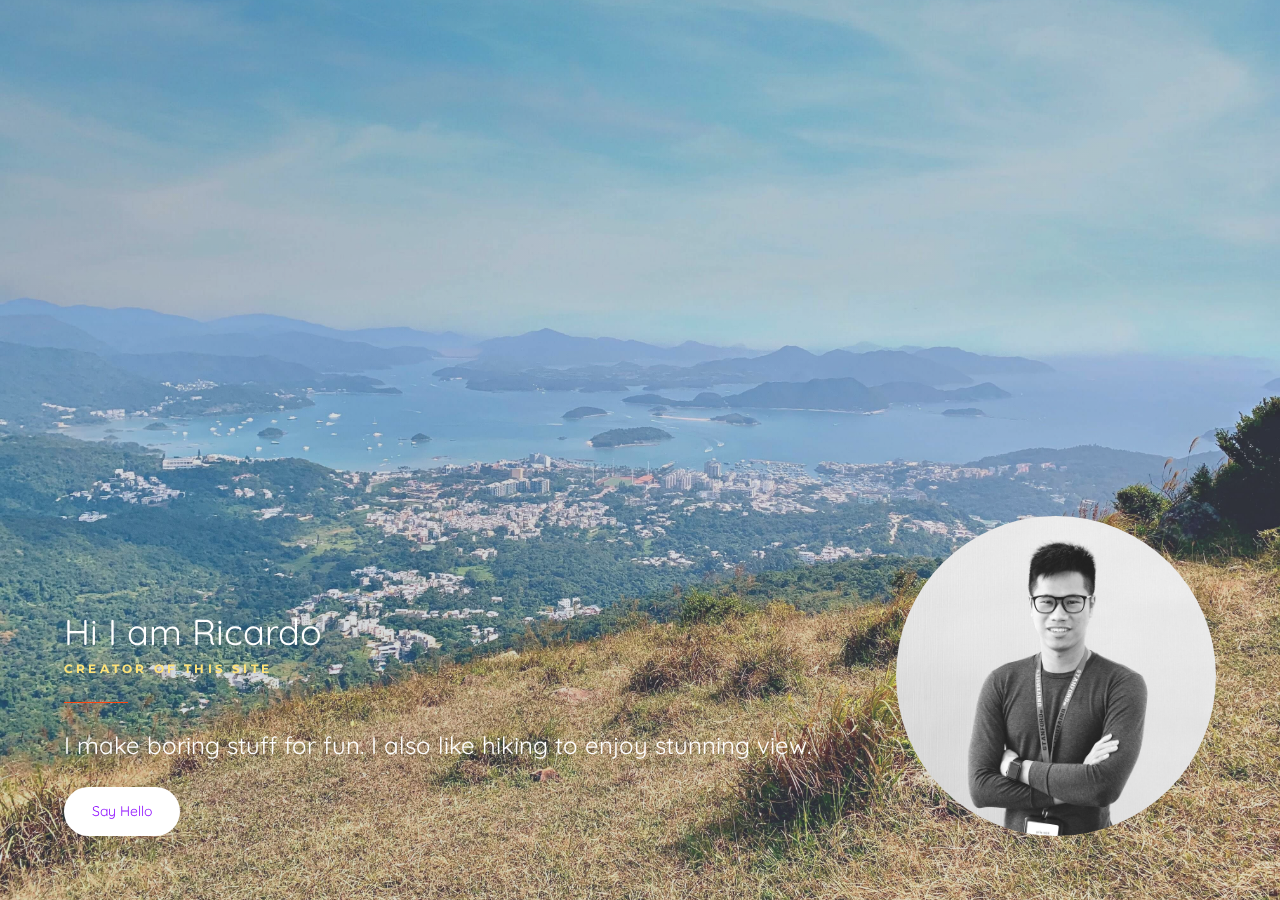
<file: ricardo.html>
<!DOCTYPE html>
<html>
  <head>
    <meta charset="utf-8" />
    <meta http-equiv="X-UA-Compatible" content="IE=edge" />
    <meta name="viewport" content="width=device-width, initial-scale=1" />
    <title>Ricardo Hui - Creator of This Site</title>
    <link
      href="https://fonts.googleapis.com/css?family=Montserrat|Quicksand"
      rel="stylesheet"
    />
    <link rel="stylesheet" type="text/css" href="css/minireset.min.css" />
    <link rel="stylesheet" type="text/css" href="css/main.css" />
  </head>
  <body>
    <div class="wallpaper"></div>
    <div class="content">
      <aside class="side">
        <figure class="picture">
          <div class="picture-shawdow"></div>
          <img
            src="images/ricardo.jpg"
            alt="Portrait of Ricardo Hui"
            srcset="
              images/ricardo.jpg    1x,
              images/ricardo@2x.jpg 2x,
              images/ricardo@3x.jpg 3x
            "
            width="320"
            height="320"
            id="pictureImage"
            class="picture-image"
          />
        </figure>
      </aside>
      <main class="about">
        <h1 class="name">Hi I am Ricardo</h1>
        <p class="job">Creator of This Site</p>
        <hr class="hr" />
        <div class="description">
          <p>
            I make boring stuff for fun. I also like hiking to enjoy stunning
            view.
          </p>
        </div>
        <div class="contact">
          <a href="mailto:inbox@ricardohui.com" class="button">Say Hello</a>
        </div>
      </main>
    </div>
  </body>
</html>
</file>
<file: css/main.css>
/* 1. Global */
html {
  background-color: #5f45bb;
  background-image: linear-gradient(to bottom right, #5585a9, #a798a9);
  color: #fff;
  font-family: "Quicksand", sans-serif;
  font-size: 16px;
  -moz-osx-font-smoothing: grayscale;
  -webkit-font-smoothing: antialiased;
  line-height: 1.5;
  min-height: 100vh;
  min-width: 300px;
  overflow-x: hidden;
  text-shadow: 0 3px 5px rgba(0, 0, 0, 0.1);
}

a {
  color: currentColor;
  cursor: pointer;
  text-decoration: none;
}

/*2. Shared */
.wallpaper,
.picture-shadow,
.picture-image {
  display: block;
  height: 100%;
  left: 0;
  top: 0;
  width: 100%;
}
.job {
  font-family: "Montserrat", "Quicksand", sans-serif;
  letter-spacing: 0.2rem;
  text-transform: uppercase;
}

.button,
.social a {
  transform-origin: center;
  transition-duration: 100ms;
}
/* 3. Specific*/

.button {
  background-color: #fff;
  border-radius: 239442px;
  box-shadow: 0 1rem 2rem rgba(0, 0, 0, 0, 2);
  color: #9013fe;
  display: inline-block;
  font-size: 0.875rem;
  line-height: 1;
  padding: 1.24em 2em;
  text-shadow: none;
  transition-property: box-shadow, transform;
  user-select: none;
  vertical-align: top;
  white-space: top;
  white-space: nowrap;
  will-change: box-shadow, transform;
}
.button:hover {
  box-shadow: 0 1.5rem 3rem rgba(0, 0, 0, 0.2);
  transform: scale(1.05) translateY(-3px);
}
.hr {
  background-color: #ff470f;
  border: none;
  content: "";
  height: 1px;
  margin-bottom: 1.5rem;
  margin-top: 1.5rem;
  transform-origin: center left;
  width: 4rem;
}
.description {
  font-size: 1.5rem;
}
.contact {
  display: inline-block;
  margin-top: 1.5rem;
  vertical-align: top;
}
.job {
  color: #ffe479;
  font-size: 0.75rem;
  font-weight: bold;
}
.wallpaper {
  background-image: url("../images/saikung.jpg");
  background-position: center;
  background-size: cover;
  opacity: 0.7;
  position: fixed;
}

.content {
  display: flex;
  position: relative;
  min-height: 100vh;
}

.side {
  max-height: 20rem;
  max-width: 20rem;
}
.about {
  max-height: 26rem;
}

.picture {
  padding-top: 100%;
  position: relative;
  width: 100%;
}

.picture-shadow {
  border-radius: 290485px;
  background-image: radial-gradient(#000, 0%, rgba(0, 0, 0, 0) 70%);
  position: absolute;
  top: 10%;
}
.name {
  font-size: 2.25rem;
  line-height: 1.125;
  margin-bottom: 0.5rem;
}
.picture-image {
  border-radius: 290486px;
  position: absolute;
}
/*Responsiveness*/

@media screen and (max-width: 799px) {
  .content {
    flex-direction: column;
    justify-content: center;
    align-items: center;
    padding: 5rem 3rem;
  }
  .wallpaper {
    opacity: 0.2;
  }

  .side {
    margin-bottom: 3rem;
    width: 100%;
  }
}

@media screen and (min-width: 800px) {
  .content {
    align-items: flex-end;
    justify-content: space-around;
    justify-content: space-evenly;
    padding: 4rem;
  }
  .side {
    flex-grow: 0;
    flex-shrink: 0;
    height: 20rem;
    margin-left: 4rem;
    order: 2;
    width: 20rem;
  }
  .about {
    flex-grow: 1;
    flex-shrink: 1;
  }
}
</file>
<file: css/minireset.min.css>
/*! minireset.css v0.0.3 | MIT License | github.com/jgthms/minireset.css */html,body,p,ol,ul,li,dl,dt,dd,blockquote,figure,fieldset,legend,textarea,pre,iframe,hr,h1,h2,h3,h4,h5,h6{margin:0;padding:0}h1,h2,h3,h4,h5,h6{font-size:100%;font-weight:normal}ul{list-style:none}button,input,select,textarea{margin:0}html{box-sizing:border-box}*,*:before,*:after{box-sizing:inherit}img,embed,iframe,object,audio,video{height:auto;max-width:100%}iframe{border:0}table{border-collapse:collapse;border-spacing:0}td,th{padding:0;text-align:left}
</file>
